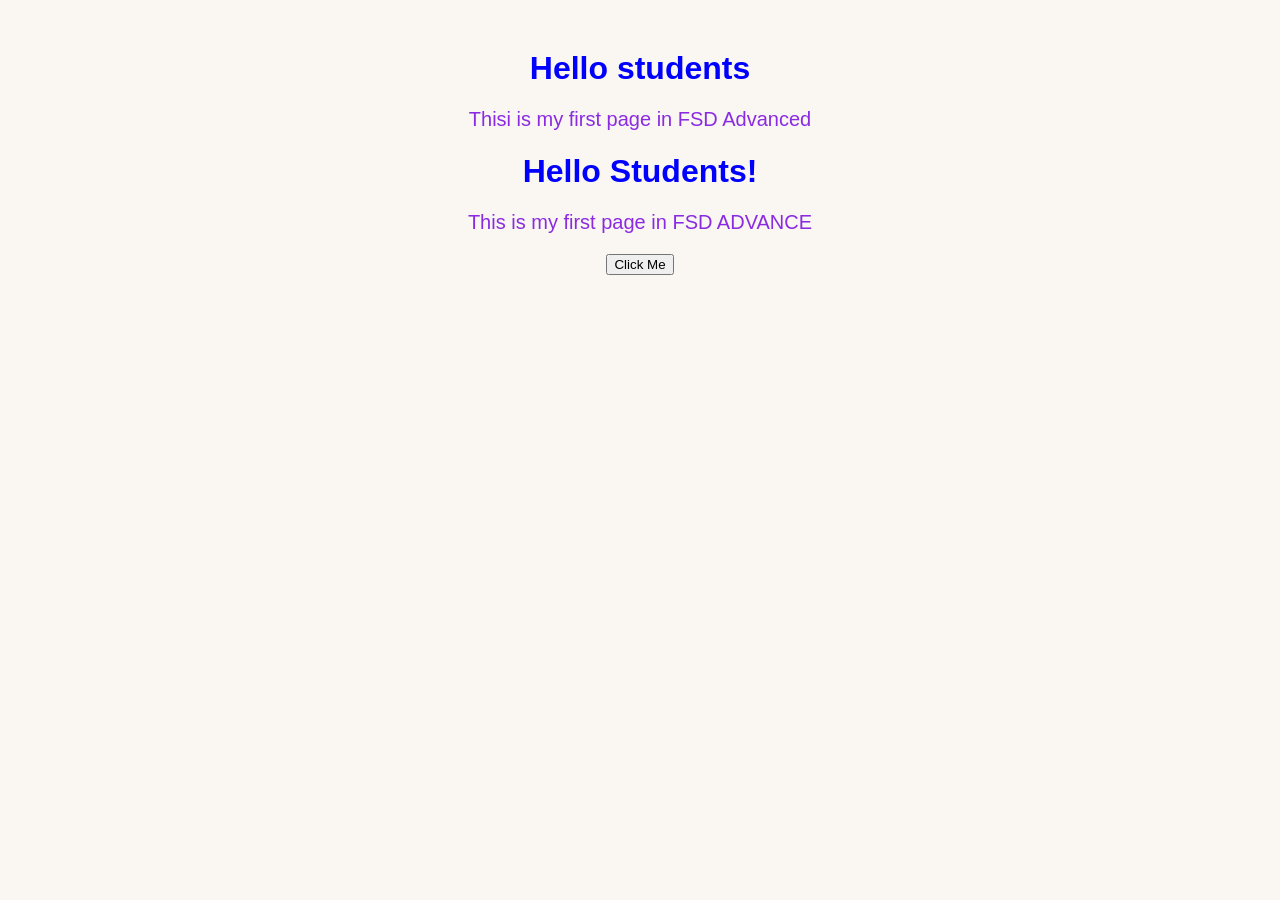
<file: AdvancedFSD/index.html>
<!DOCTYPE html>
<html lang="en">
<head>
    <meta charset="UTF-8">
    <meta name="viewport" content="width=device-width, initial-scale=1.0">
    <title>Document</title>
    <link rel="stylesheet" href="style.css">
</head>
<body>
    <h1>Hello students</h1>
    <p>Thisi is my first page in FSD Advanced</p>
    <script src="script.js"></script>
    <div class="container mt-5 text-center">
        <h1 class="text-primary">Hello Students!</h1>
        <p class="text-muted">This is my first page in FSD ADVANCE</p>
        <button class="btn btn-success">Click Me</button>
    </div>
</body>
</html>
</file>
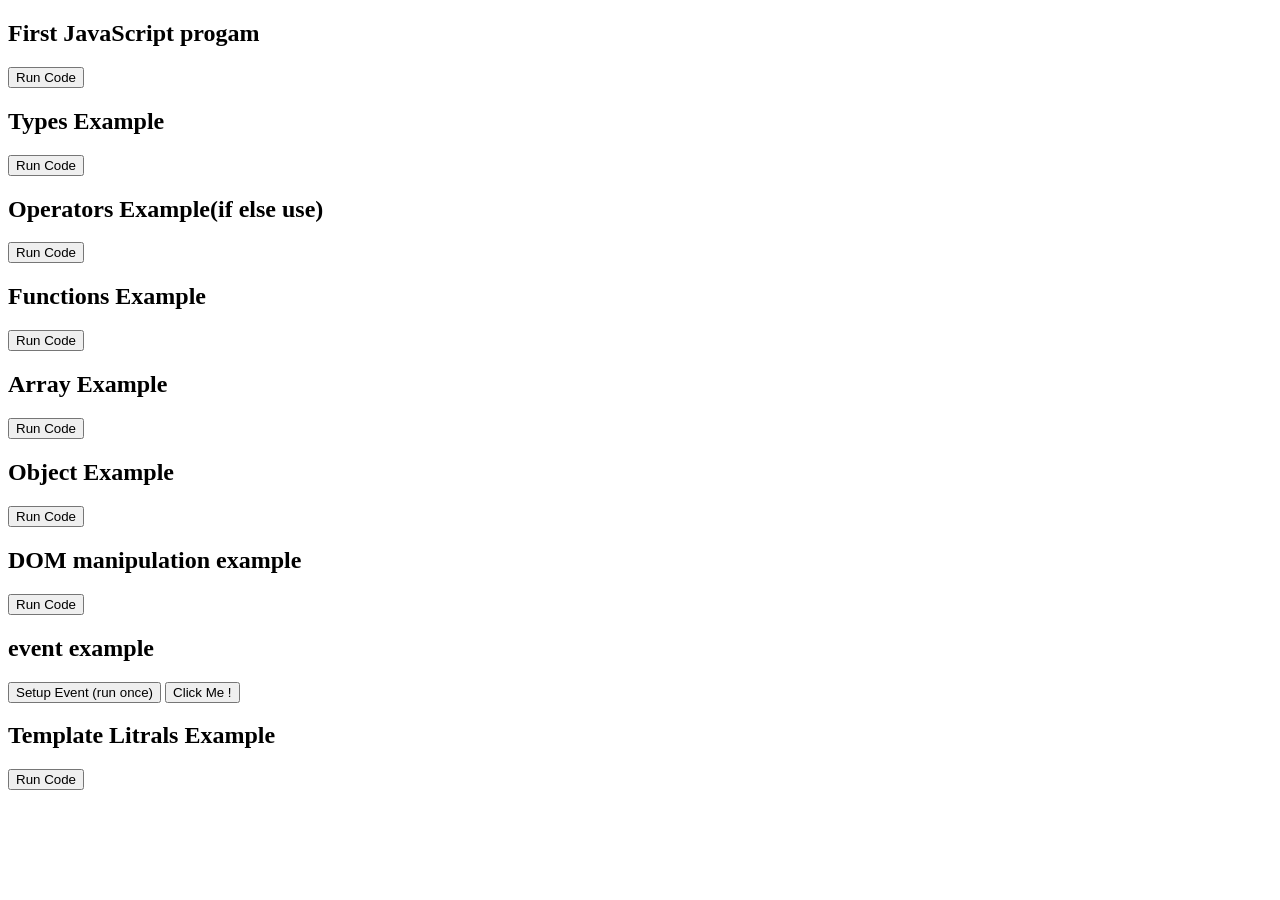
<file: AdvancedFSD/BasicJs.html>
<!DOCTYPE html>
<html lang="en">
<head>
    <meta charset="UTF-8">
    <meta name="viewport" content="width=device-width, initial-scale=1.0">
    <title>basic java script</title>
</head>
<body>
    <h2>First JavaScript progam</h2>
    <button onClick="runCode()">Run Code</button>
    <p id="result"></p>

    <script>
        function runCode() {
            //step 1 : store a number in a variable
            let number1=10;
            let number2=25;
            //step 2 : add both number
            let sum = number1+number2;
            //step 3:show result on the page
            document.getElementById("result").innerText="sum is :" +sum;
        }
    </script>

    <h2>Types Example</h2>

    <button onclick="runCode2()">Run Code</button>

    <p id="result2"></p>
    <script>
        function runCode2() {
            let age=16;
            let name="Parth";
            let isStudent=true;

            document.getElementById("result2").innerText="age Type :" + typeof age+" | " +
            "name type :" + typeof name+ "|" + "isStudent type :" + typeof isStudent;
        }
    </script>

    <h2>Operators Example(if else use)</h2>

    <button onclick="runCode3()">Run Code</button>
    <p  id="result3"></p>
    <script>
        function runCode3() {
           let marks=95;
           if(marks >=90) {
            document.getElementById("result3").innerText="Grade A";
           }
           else if(marks >=60) {
            document.getElementById("result3").innerText="Grade B";
           }
           else {
            document.getElementById("result3").innerText="Grade C";
           }

        }
    </script>

    <h2>Functions Example</h2>
    <button onclick="runcode4()">Run Code</button>
    <p id="result4"></p>

    <script>
        function runcode4() {
            function addNumbers(x,y) {
                return x+y;
            }
            let sum=addNumbers(5,7);
        document.getElementById("result4").innerText="Sum  :" + sum;
        }
        
    </script>

    <h2>Array Example</h2>

    <button onclick="runcode5()">Run Code</button>

    <p id="result5"></p>
    <script>
        function runcode5() {
            let students =["Parth" , "Niraj" , "Nishank"];
            let first=students[0];
            let total=students.length;
            students.push("Manas");
            document.getElementById("result5").innerText="First :" +first + "|" + "Total :" +total +"|" + "After Add :" +students;
        }
    </script>

    <h2>Object Example</h2>
    <button onclick="runcode6()">Run Code</button>
    <p id="result6"></p>

    <script>
        function runcode6() {
            let student = {
                name : "Parth",
                age : 20 ,
                marks:90
            };
            let studentName=student.name ;
            let studentAge=student["age"];
            student.marks=95;


            document.getElementById("result6").innerText="Name :" + studentName + " | " + "Age :" + studentAge + " | " + "Updateed Marks :" +student.marks;
        }
    </script>

    <h2>DOM manipulation example</h2>
    <button onclick="runcode7()">Run Code</button>
    <p id="result7"></p>

    <script>
        function runcode7() {
            document.getElementById("result7").innerText="Hello! javascript changed this test";

            document.getElementById("result7").style.color="aqua";
        }
    </script>

    <h2>event example</h2>
    <button onclick="setupEvent()">Setup Event (run once)</button>
    <button id="ClickMeButton">Click Me !</button>

    <script>
        function setupEvent() {
            document.getElementById("ClickMeButton").addEventListener("click" , function() {
                alert("You clicked the button!");
            });
            
        }
    </script>

    <h2>Template Litrals Example</h2>
    <button onclick="runCode8()">Run Code</button>

    <p id="result8"></p>

    <script>
        function runCode8() {
            let name="Parth" ;
            let marks=95;

            let message=`Name : ${name} , Marks : ${marks}`;
            document.getElementById("result8").innerText=message;
        }
    </script>

    
    


    
</body>
</html>
</file>
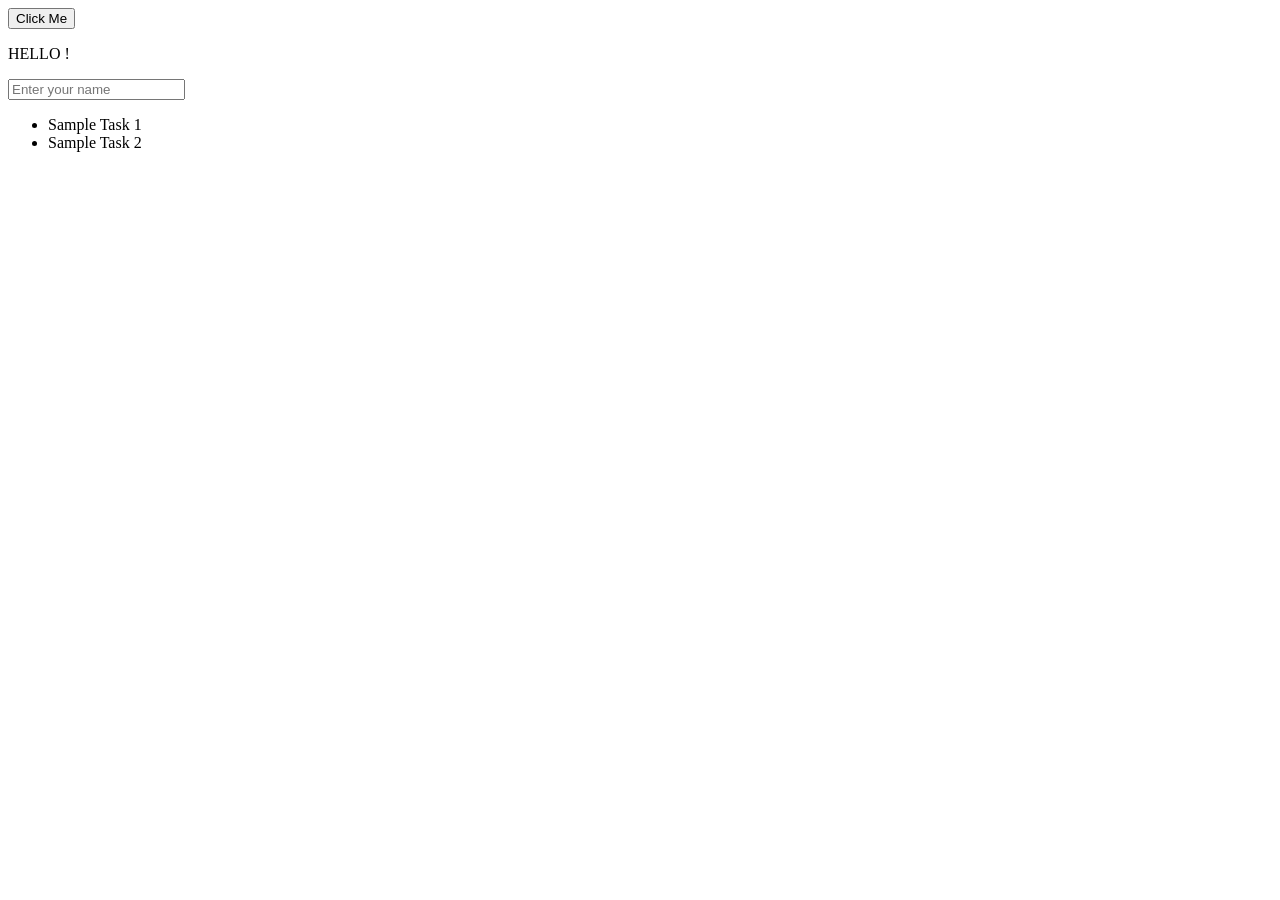
<file: AdvancedFSD/BasicJs1.html>
<!DOCTYPE html>
<html lang="en">
<head>
    <meta charset="UTF-8">
    <meta name="viewport" content="width=device-width, initial-scale=1.0">
    <title>Document</title>
</head>
<body>
    <!-- Example 2 -->
     <script>
        let a=10;
        let b="10";
        console.log(a==b) ;
        console.log(a===b);
        console.log(a+5);
        console.log(a>5 && a<20);
     </script>
     <!-- block 2 ex 1 -->
      <script>
         let marks=75;
         if(marks >=90) {
            console.log("Grade A");
         }
         else if(marks >=60) {
           console.log("Grade B");
        }
        else {
           console.log("Grade C");
        }
      </script>
      <!-- example 3 for loop -->
       <script>
        for(let i=1;i<=5;i++) {
            console.log(i);
        }
       </script>

       <!-- while loop  -->
        <script>
            let nums=0;
            while(nums <=10) {
                console.log(nums);
                nums +=2
            }
        </script>
        <!-- function declaration and expression -->
         <script>
            function add(a,b) {
                return a+b;
            }
            console.log(add(5,3));
         </script>
         <!-- arrow function -->
          <script>
            const greet=(name="Guest") => `Hello , ${name}!`;

            console.log(greet());
            console.log(greet("Aman"));
          </script>

          <script>
            const numbers=[1,2,3,4,5];
            const doubled=numbers.map(n => n*2);
            const evens = numbers.filter(n=> n%2===0);
            const sum = numbers.reduce((total , n)=> total + n,0);

            console.log(doubled);
            console.log(evens);
            console.log(sum);
          </script>
          <!-- DOM AND EVENTS -->
           <button id="btn">Click Me </button>
           <p id="output">HELLO !</p>
           
           <script>
            document.getElementById("btn").addEventListener("click",() => {
                document.getElementById("output").textContent="Button was clicked 😊😊";
            });
           </script>

           <input type="text" id="nameInput" placeholder="Enter your name">
           <p id="greet"></p>

           <script>
            const input=document.getElementById("nameInput");
            const gree =document.getElementById("greet");

            input.addEventListener("input" , () => {
                gree.textContent = `Hello , ${input.value} !`;
            });

           </script>

           <ul id="taskList">
            <li>Sample Task 1</li>
            <li> Sample Task 2</li>
           </ul>

           <script>
            document.getElementById("taskList").addEventListener("click" , (e) =>
        {
            if(e.target.tagName==="LI") {
                e.target.remove();
            }
        });
           </script>
    
</body>
</html>
</file>
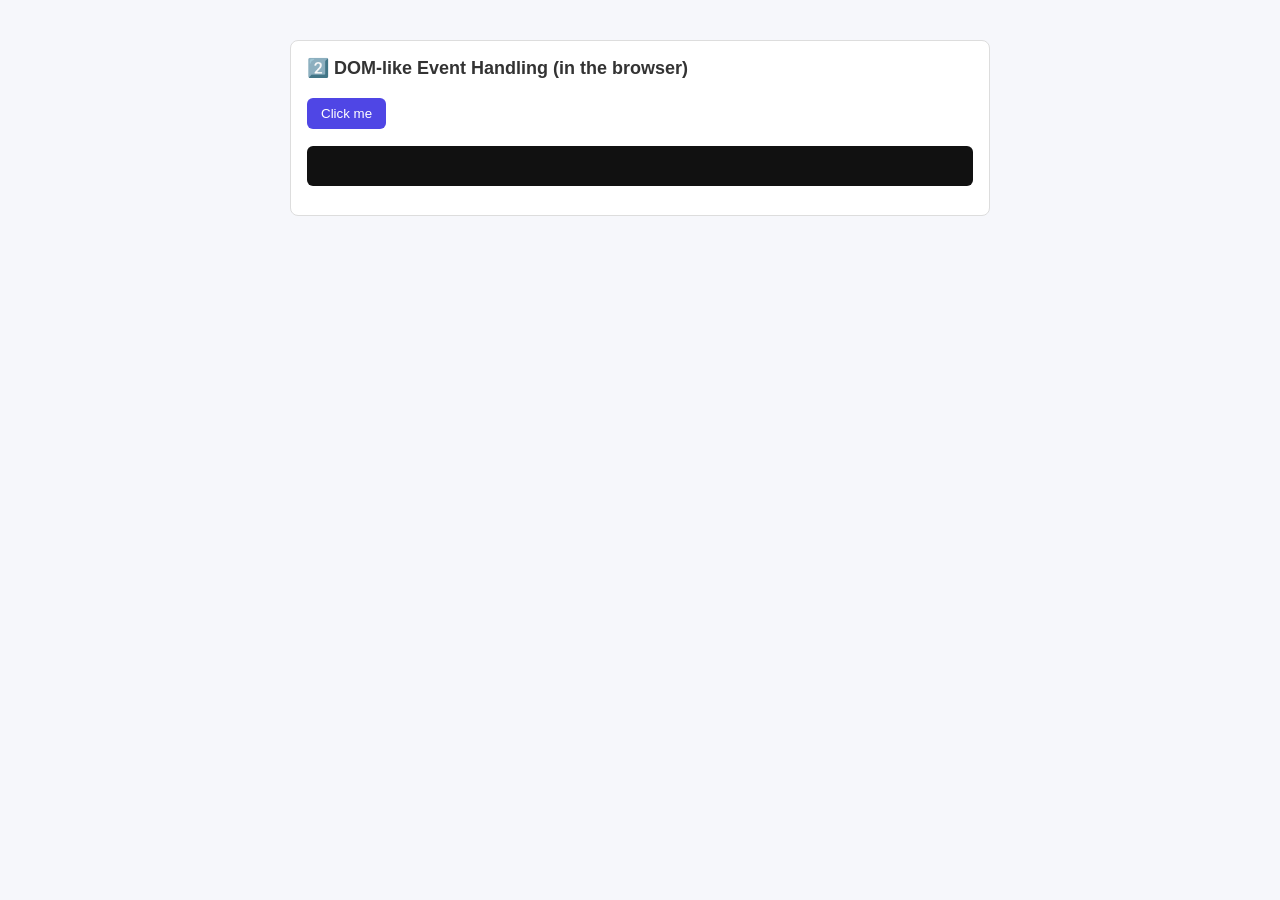
<file: AdvancedFSD/exp.html>
<!DOCTYPE html>
<html lang="en">
<head>
<meta charset="UTF-8">
<meta name="viewport" content="width=device-width, initial-scale=1.0">
<title>Document</title>
<style>
        body { font-family: Arial, sans-serif; max-width: 700px; margin: 40px auto; padding: 0 20px; background: #f6f7fb; }
        h1 { text-align: center; }
        section { background: #fff; border: 1px solid #ddd; border-radius: 8px; padding: 16px; margin-bottom: 18px; }
        h2 { margin-top: 0; font-size: 18px; color: #333; }
        button { margin: 4px 6px 4px 0; padding: 8px 14px; border: none; border-radius: 6px; background: #4f46e5; color: #fff; cursor: pointer; }
        button:hover { background: #4338ca; }
        input { padding: 7px; border: 1px solid #ccc; border-radius: 6px; margin-right: 6px; }
        pre { background: #111; color: #7fffa0; padding: 10px; border-radius: 6px; overflow-x: auto; min-height: 20px; }
        #log { background: #222; color: #ddd; font-size: 13px; padding: 10px; border-radius: 6px; max-height: 150px; overflow-y: auto; }
</style>
</head>
<body>
    <section>
        <h2>2️⃣ DOM-like Event Handling (in the browser)</h2>
        <button id="domBtn">Click me</button>
        <pre id="domOutput"></pre>
    </section>

    
</body>
</html>
</file>
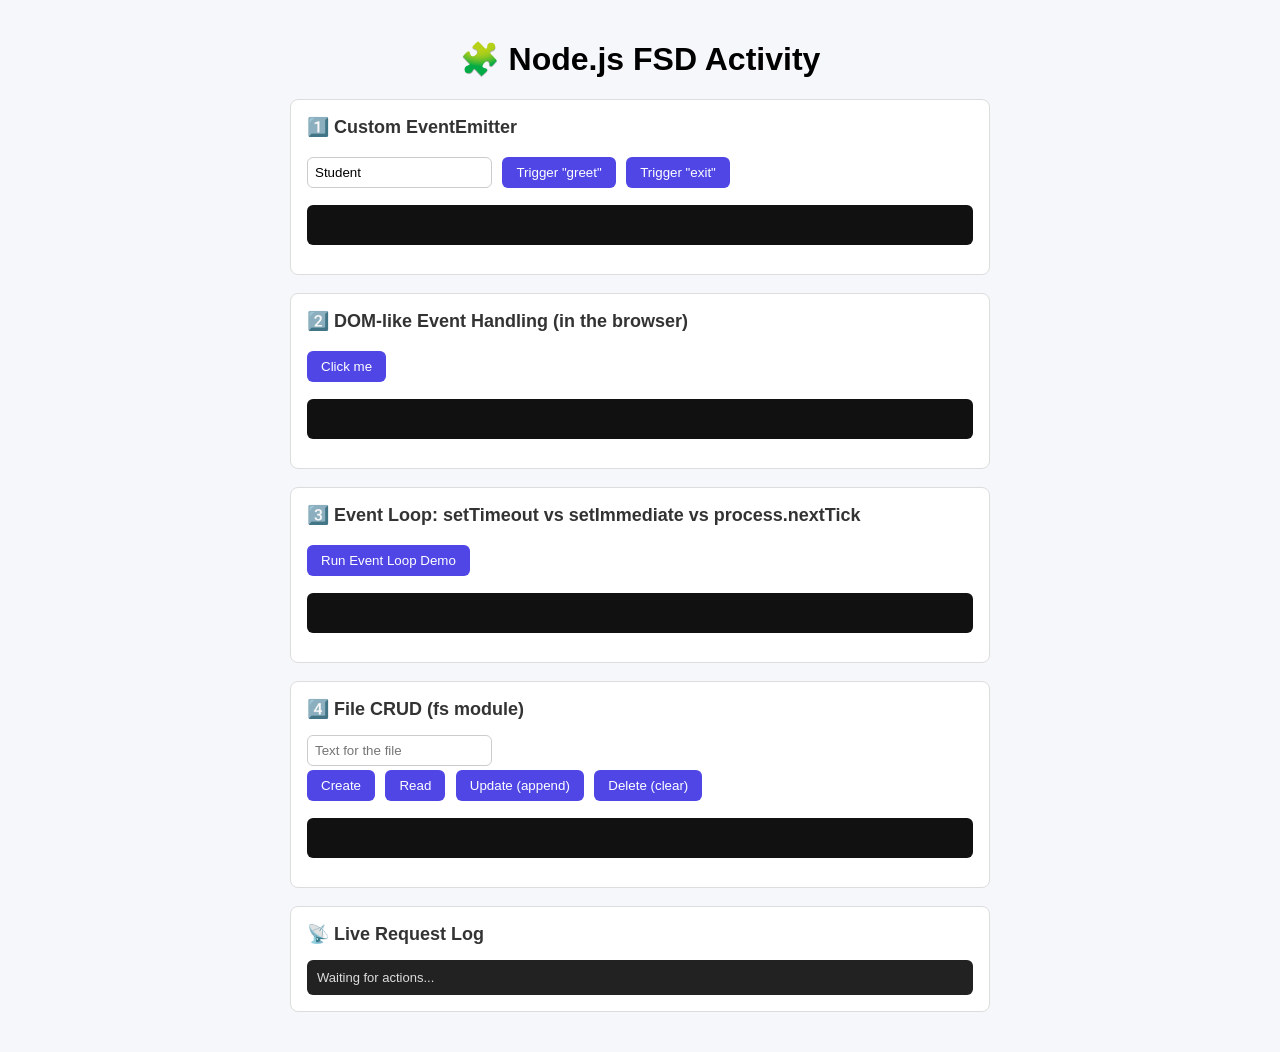
<file: AdvancedFSD/index1.html>
<!DOCTYPE html>
<html lang="en">
<head>
<meta charset="UTF-8">
<title>Node.js FSD Activity</title>
<style>
  body { font-family: Arial, sans-serif; max-width: 700px; margin: 40px auto; padding: 0 20px; background: #f6f7fb; }
  h1 { text-align: center; }
  section { background: #fff; border: 1px solid #ddd; border-radius: 8px; padding: 16px; margin-bottom: 18px; }
  h2 { margin-top: 0; font-size: 18px; color: #333; }
  button { margin: 4px 6px 4px 0; padding: 8px 14px; border: none; border-radius: 6px; background: #4f46e5; color: #fff; cursor: pointer; }
  button:hover { background: #4338ca; }
  input { padding: 7px; border: 1px solid #ccc; border-radius: 6px; margin-right: 6px; }
  pre { background: #111; color: #7fffa0; padding: 10px; border-radius: 6px; overflow-x: auto; min-height: 20px; }
  #log { background: #222; color: #ddd; font-size: 13px; padding: 10px; border-radius: 6px; max-height: 150px; overflow-y: auto; }
</style>
</head>
<body>

<h1>🧩 Node.js FSD Activity</h1>

<!-- 1. EventEmitter demo -->
<section>
  <h2>1️⃣ Custom EventEmitter</h2>
  <input id="nameInput" placeholder="Your name" value="Student">
  <button onclick="callGreet()">Trigger "greet"</button>
  <button onclick="callExit()">Trigger "exit"</button>
  <pre id="emitterOutput"></pre>
</section>

<!-- 2. DOM-like event handling (client side, no server needed) -->
<section>
  <h2>2️⃣ DOM-like Event Handling (in the browser)</h2>
  <button id="domBtn">Click me</button>
  <pre id="domOutput"></pre>
</section>

<!-- 3. Event loop visualization -->
<section>
  <h2>3️⃣ Event Loop: setTimeout vs setImmediate vs process.nextTick</h2>
  <button onclick="runEventLoop()">Run Event Loop Demo</button>
  <pre id="eventLoopOutput"></pre>
</section>

<!-- 4. fs CRUD -->
<section>
  <h2>4️⃣ File CRUD (fs module)</h2>
  <input id="fileText" placeholder="Text for the file">
  <br>
  <button onclick="createFile()">Create</button>
  <button onclick="readFile()">Read</button>
  <button onclick="updateFile()">Update (append)</button>
  <button onclick="deleteFile()">Delete (clear)</button>
  <pre id="fileOutput"></pre>
</section>

<!-- 5. HTTP server response info -->
<section>
  <h2>📡 Live Request Log</h2>
  <div id="log">Waiting for actions...</div>
</section>

<script>
  const logBox = document.getElementById('log');
  function log(msg) {
    const time = new Date().toLocaleTimeString();
    logBox.innerHTML = `[${time}] ${msg}<br>` + logBox.innerHTML;
  }

  // ---------- 1. EventEmitter ----------
  async function callGreet() {
    const name = document.getElementById('nameInput').value || 'Guest';
    const res = await fetch(`/greet?name=${encodeURIComponent(name)}`);
    const data = await res.json();
    document.getElementById('emitterOutput').textContent = JSON.stringify(data, null, 2);
    log(`GET /greet -> status ${res.status}`);
  }

  async function callExit() {
    const res = await fetch('/exit');
    const data = await res.json();
    document.getElementById('emitterOutput').textContent = JSON.stringify(data, null, 2);
    log(`GET /exit -> status ${res.status}`);
  }

  // ---------- 2. DOM-like custom events ----------
  const domBtn = document.getElementById('domBtn');
  const domOutput = document.getElementById('domOutput');

  // Standard DOM event listener
  domBtn.addEventListener('click', () => {
    domOutput.textContent = 'Native "click" event caught by addEventListener!';
    // Dispatch our own CustomEvent, just like Node's EventEmitter but in the browser
    const myEvent = new CustomEvent('studentClicked', { detail: { time: Date.now() } });
    domBtn.dispatchEvent(myEvent);
  });

  // Listening for our custom event (mirrors emitter.on(...) on the server)
  domBtn.addEventListener('studentClicked', (e) => {
    domOutput.textContent += `\nCustom event "studentClicked" fired at ${e.detail.time}`;
  });

  // ---------- 3. Event loop demo ----------
  async function runEventLoop() {
    document.getElementById('eventLoopOutput').textContent = 'Running...';
    const res = await fetch('/eventloop');
    const data = await res.json();
    document.getElementById('eventLoopOutput').textContent = data.order.join('\n');
    log(`GET /eventloop -> status ${res.status}`);
  }

  // ---------- 4. fs CRUD ----------
  async function createFile() {
    const text = document.getElementById('fileText').value;
    const res = await fetch('/create', {
      method: 'POST',
      headers: { 'Content-Type': 'application/json' },
      body: JSON.stringify({ text })
    });
    const data = await res.json();
    document.getElementById('fileOutput').textContent = JSON.stringify(data, null, 2);
    log(`POST /create -> status ${res.status}`);
  }

  async function readFile() {
    const res = await fetch('/read');
    const data = await res.json();
    document.getElementById('fileOutput').textContent = JSON.stringify(data, null, 2);
    log(`GET /read -> status ${res.status}`);
  }

  async function updateFile() {
    const text = document.getElementById('fileText').value;
    const res = await fetch('/update', {
      method: 'PUT',
      headers: { 'Content-Type': 'application/json' },
      body: JSON.stringify({ text })
    });
    const data = await res.json();
    document.getElementById('fileOutput').textContent = JSON.stringify(data, null, 2);
    log(`PUT /update -> status ${res.status}`);
  }

  async function deleteFile() {
    const res = await fetch('/delete', { method: 'DELETE' });
    const data = await res.json();
    document.getElementById('fileOutput').textContent = JSON.stringify(data, null, 2);
    log(`DELETE /delete -> status ${res.status}`);
  }
</script>

</body>
</html>
</file>
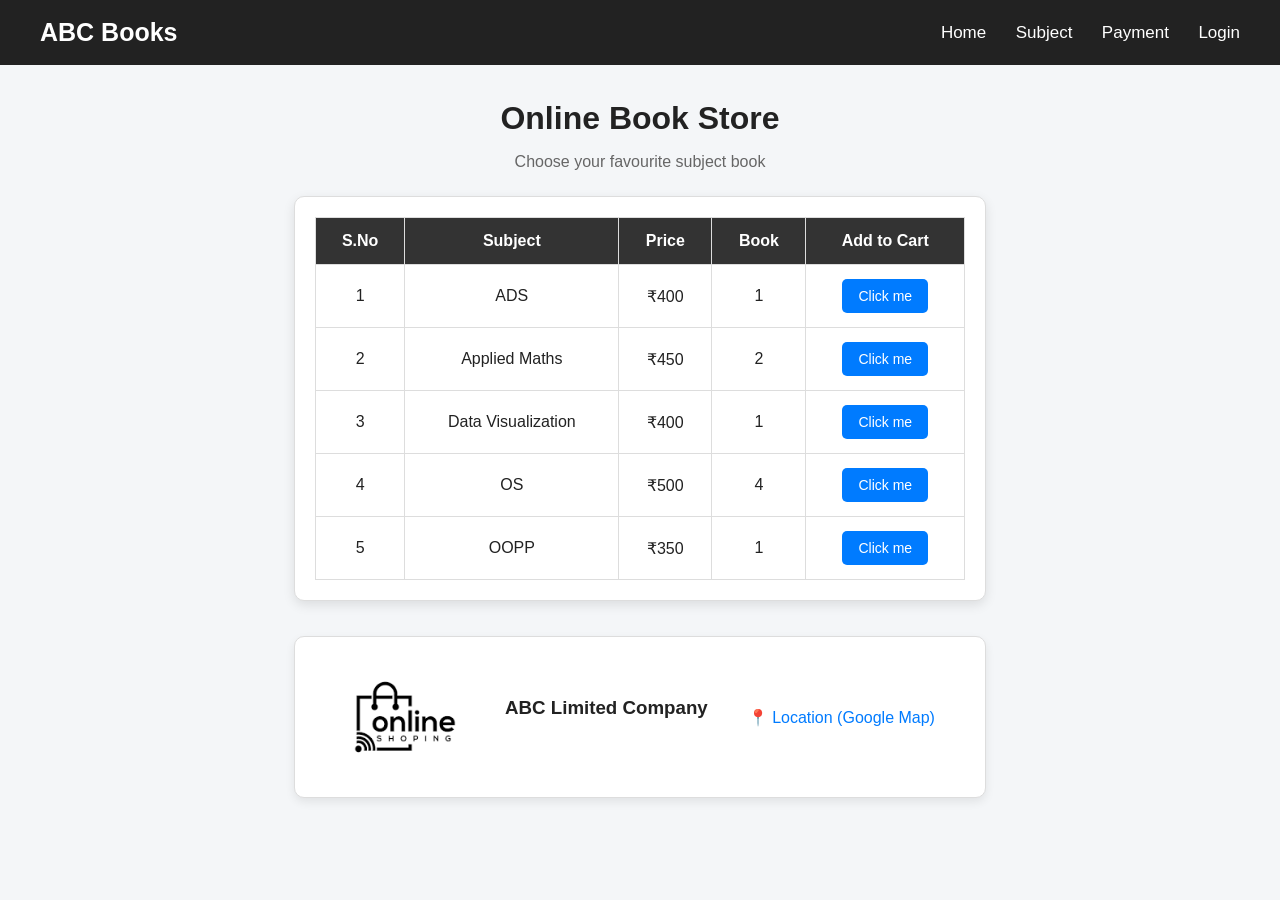
<file: AdvancedFSD/proj.html>
<!DOCTYPE html>
<html>

<head>
    <title>Online Shopping Company</title>
    <link rel="stylesheet" href="proj.css">
</head>

<body>

    <!-- Navigation Bar -->
    <nav>
        <div class="logo-text">ABC Books</div>

        <div class="nav-links">
            <a href="#">Home</a>
            <a href="#">Subject</a>
            <a href="#">Payment</a>
            <a href="#">Login</a>
        </div>
    </nav>

    <!-- Heading -->
    <div class="heading">
        <h1>Online Book Store</h1>
        <p>Choose your favourite subject book</p>
    </div>

    <!-- Table Box -->
    <div class="table-box">

        <table>

            <tr>
                <th>S.No</th>
                <th>Subject</th>
                <th>Price</th>
                <th>Book</th>
                <th>Add to Cart</th>
            </tr>

            <tr>
                <td>1</td>
                <td>ADS</td>
                <td>₹400</td>
                <td>1</td>
                <td>
                    <a href="cart.html">
                        <button>Click me</button>
                    </a>
                </td>
            </tr>

            <tr>
                <td>2</td>
                <td>Applied Maths</td>
                <td>₹450</td>
                <td>2</td>
                <td>
                    <a href="cart.html">
                        <button>Click me</button>
                    </a>
                </td>
            </tr>

            <tr>
                <td>3</td>
                <td>Data Visualization</td>
                <td>₹400</td>
                <td>1</td>
                <td>
                    <a href="cart.html">
                        <button>Click me</button>
                    </a>
                </td>
            </tr>

            <tr>
                <td>4</td>
                <td>OS</td>
                <td>₹500</td>
                <td>4</td>
                <td>
                    <a href="cart.html">
                        <button>Click me</button>
                    </a>
                </td>
            </tr>

            <tr>
                <td>5</td>
                <td>OOPP</td>
                <td>₹350</td>
                <td>1</td>
                <td>
                    <a href="cart.html">
                        <button>Click me</button>
                    </a>
                </td>
            </tr>

        </table>

    </div>

    <!-- Footer -->
    <footer>

        <img src="[data-uri]" 
0
        <div>
            <h3>ABC Limited Company</h3>

            <a class="location"
               href="https://maps.google.com"
               target="_blank">
                📍 Location (Google Map)
            </a>
        </div>

    </footer>

</body>
</html>
</file>
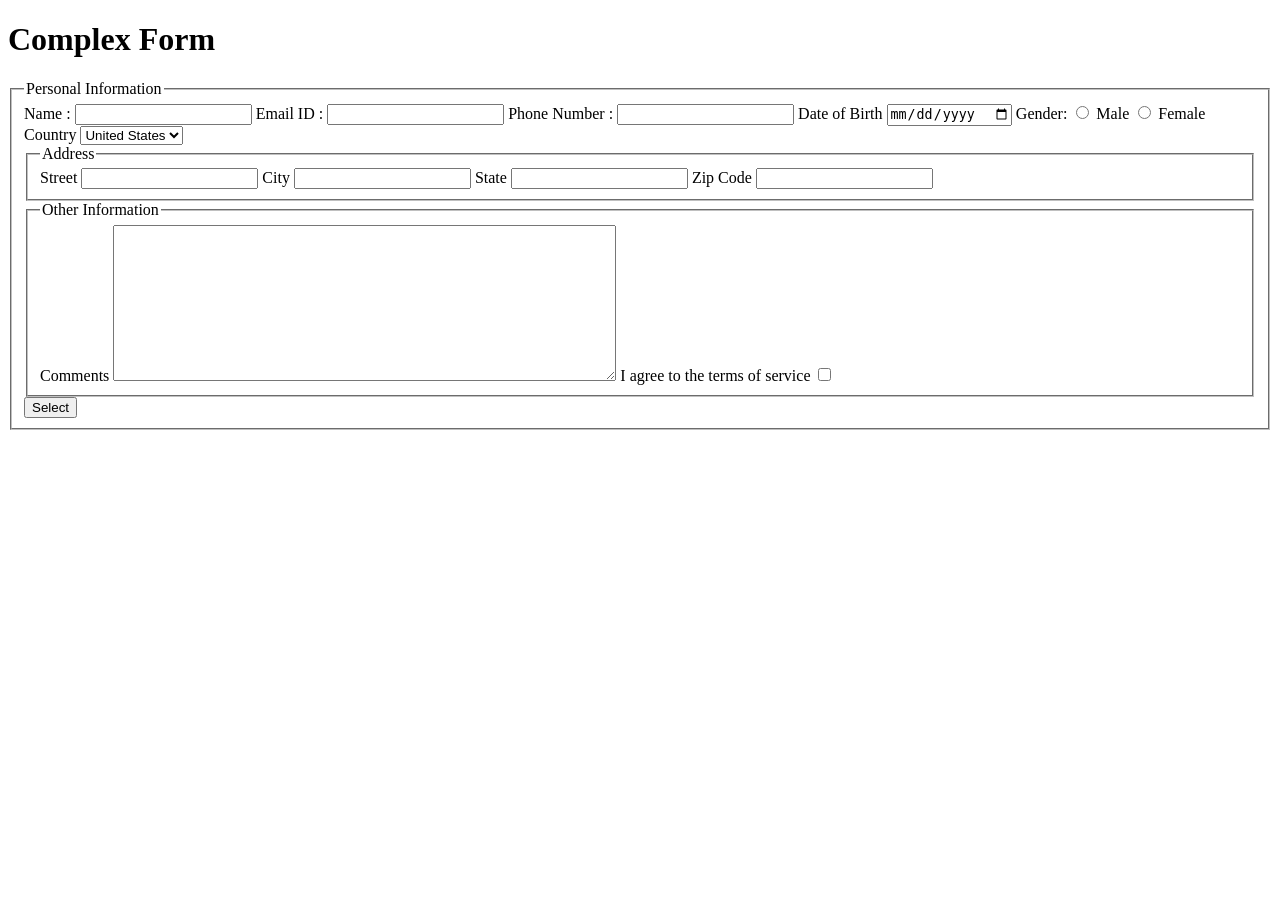
<file: AdvancedFSD/test.html>
<!DOCTYPE html>
<html lang="en">
<head>
    <meta charset="UTF-8">
    <meta name="viewport" content="width=device-width, initial-scale=1.0">
    <title>Form4</title>
</head>
<body>
    <h1>Complex Form</h1>
    <form>
<fieldset>
    <legend>Personal Information</legend>
    <label for="name">Name :</label>
        <input type="name" id="name" name="Name">
         <label for="email">Email ID :</label>
        <input type="email" id="email" name="email">
         <label for="tel">Phone Number :</label>
        <input type="tel" id="tel" name="Phone Number">
        <label for="datepicker">Date of Birth</label>
        <input type="date" name="Date of Birth" id="datepicker">
        <span>Gender:</span>
        <input type="radio" id="radio1" name="radio">
        <label for="radio1">Male</label>
        <input type="radio" id="radio2" name="radio">
        <label for="radio2">Female</label>
        <label for="Country">Country</label>
        <select name="Country" id="Country">
            <option value="a">United States </option>
            <option value="b">India</option>
            <option value="c">Japan</option>
            <option value="d">China</option>
            <option value="e">France</option>
        </select>
        <fieldset>
            <legend>Address</legend>
            <label for="Street">Street</label>
            <input type="text" id="Street" name="Street">
            <label for="City">City</label>
            <input type="text" id="City" name="City">
            <label for="State">State</label>
            <input type="text" id="State" name="State">
            <label for="number">Zip Code</label>
            <input type="number" id="number" name="number">
        </fieldset>
        <fieldset>
            <legend>Other Information</legend>
            <label for="textarea">Comments</label>
            <textarea name="textarea" id="textarea" cols="60" rows="10"></textarea>
          <label for="checkbox"> I agree to the terms of service</label>
          <input type="checkbox" name="checkbox" id="checkbox">
          <br>
        </fieldset>
         <button>Select</button>
    </form>

</fieldset>
</body>
</html>
</file>
<file: AdvancedFSD/style.css>
body {
    font-family: Arial,sans-serif;
    background-color: rgb(250, 246, 242);
    text-align: center;
    margin-top: 50px;
}
h1 {
    color: blue;
}

p {
    color: blueviolet;
    font-size: 20px;
}
</file>
<file: AdvancedFSD/proj.css>
/* Page */

body {
    font-family: Arial, sans-serif;
    margin: 0;
    background-color: #f4f6f8;
    color: #222;
}


/* Navigation Bar */

nav {
    background-color: #222;
    padding: 18px 40px;
    display: flex;
    justify-content: space-between;
    align-items: center;
}

.logo-text {
    color: white;
    font-size: 25px;
    font-weight: bold;
}

.nav-links a {
    color: white;
    text-decoration: none;
    margin-left: 25px;
    font-size: 17px;
}

/* Navigation Hover */

.nav-links a:hover {
    color: #00bcd4;
}


/* Heading */

.heading {
    text-align: center;
    margin: 35px 0 25px;
}

.heading h1 {
    margin-bottom: 8px;
    font-size: 32px;
}

.heading p {
    color: #666;
    font-size: 16px;
}


/* Table Box */

.table-box {
    background-color: white;
    border: 1px solid #ddd;
    border-radius: 10px;
    padding: 20px;
    width: 650px;
    margin: auto;
    box-shadow: 0 4px 12px rgba(0, 0, 0, 0.1);
}


/* Table */

table {
    width: 100%;
    border-collapse: collapse;
}

th {
    background-color: #333;
    color: white;
}

th, td {
    border: 1px solid #ddd;
    padding: 14px;
    text-align: center;
}

tr:hover {
    background-color: #f1f7fa;
}


/* Buttons */

button {
    background-color: #007bff;
    color: white;
    border: none;
    padding: 9px 16px;
    border-radius: 5px;
    cursor: pointer;
    font-size: 14px;
}

/* Button Hover */

button:hover {
    background-color: #0056b3;
    transform: scale(1.05);
}

/* Button Click */

button:active {
    background-color: #003d80;
}


/* Footer */

footer {
    background-color: white;
    border: 1px solid #ddd;
    border-radius: 10px;

    width: 650px;
    margin: 35px auto;
    padding: 20px;

    display: flex;
    align-items: center;
    justify-content: center;
    gap: 40px;

    box-shadow: 0 4px 10px rgba(0, 0, 0, 0.08);
}


/* Logo */

footer img {
    width: 120px;
    height: 120px;
    object-fit: contain;
}


/* Company Name */

footer h3 {
    margin-top: 0;
}


/* Location */

.location {
    color: #007bff;
    text-decoration: none;
    font-size: 16px;
}

.location:hover {
    color: red;
    text-decoration: underline;
}
</file>
